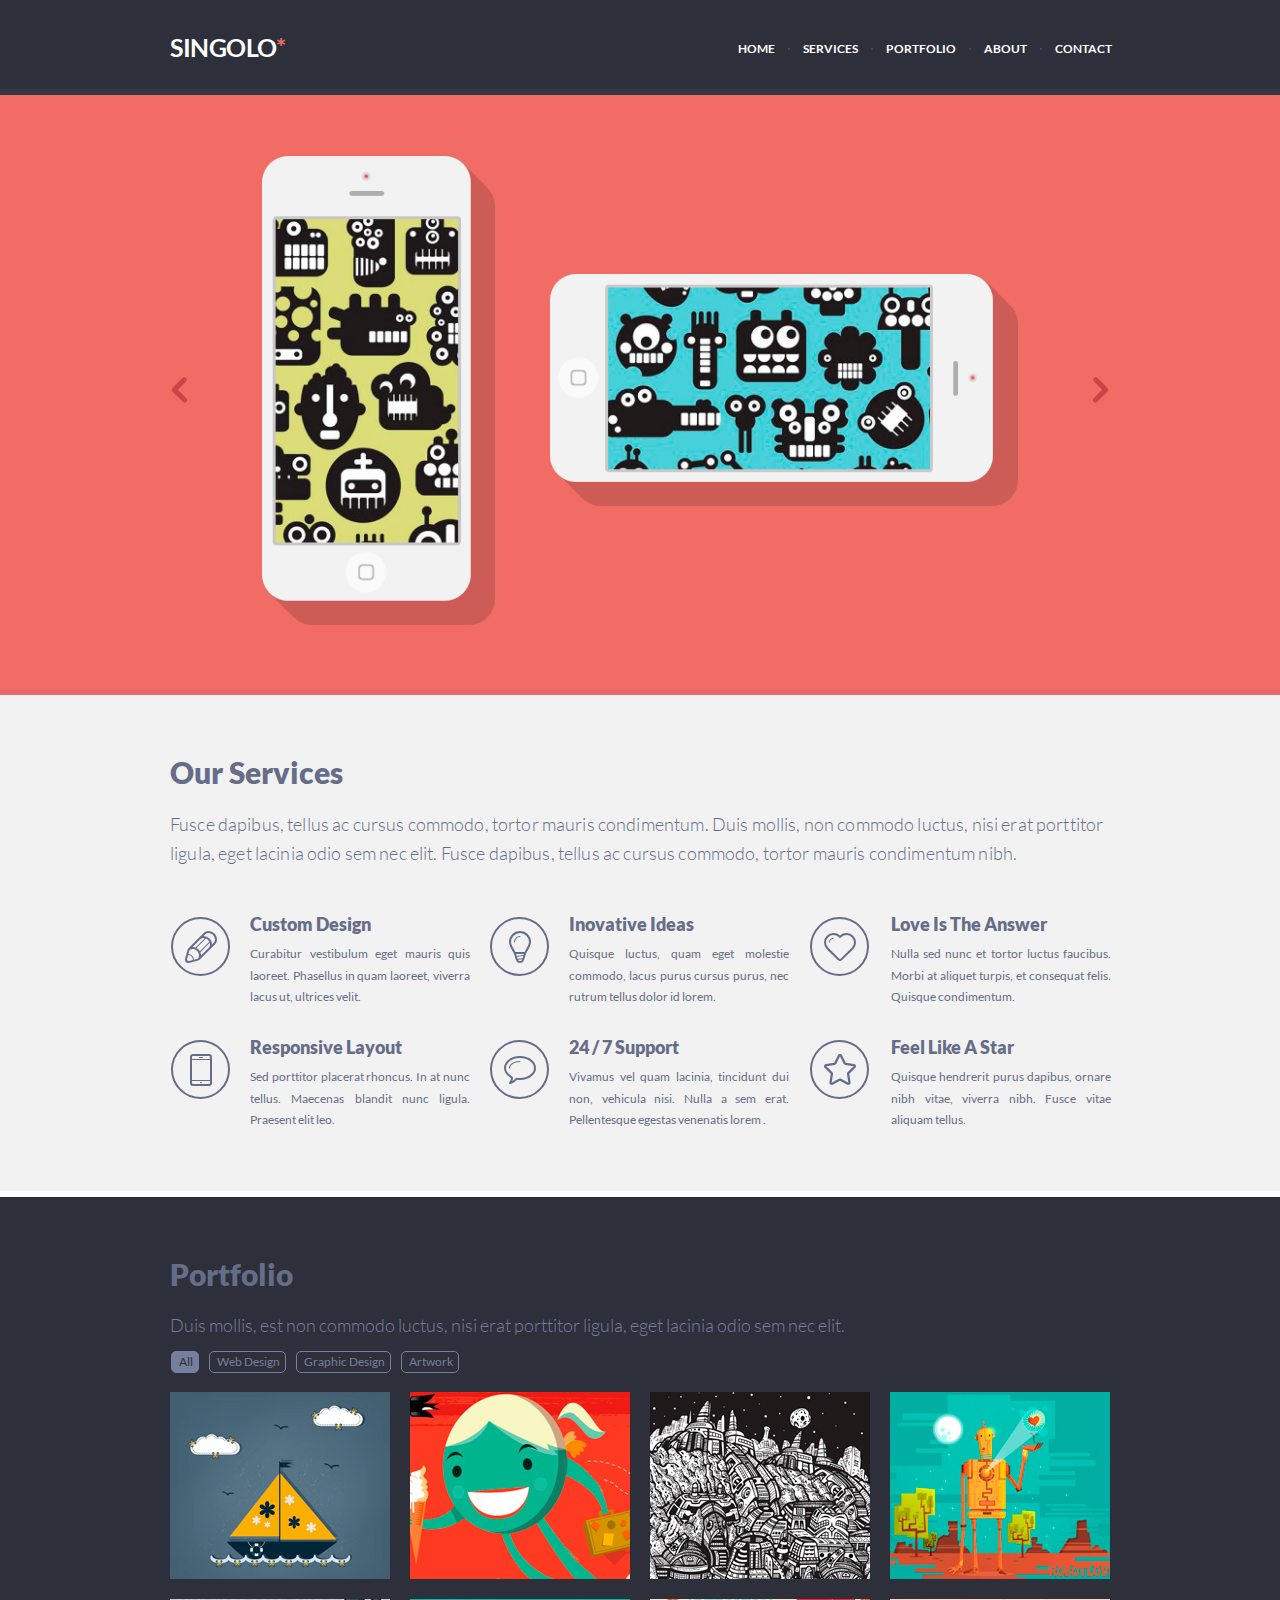
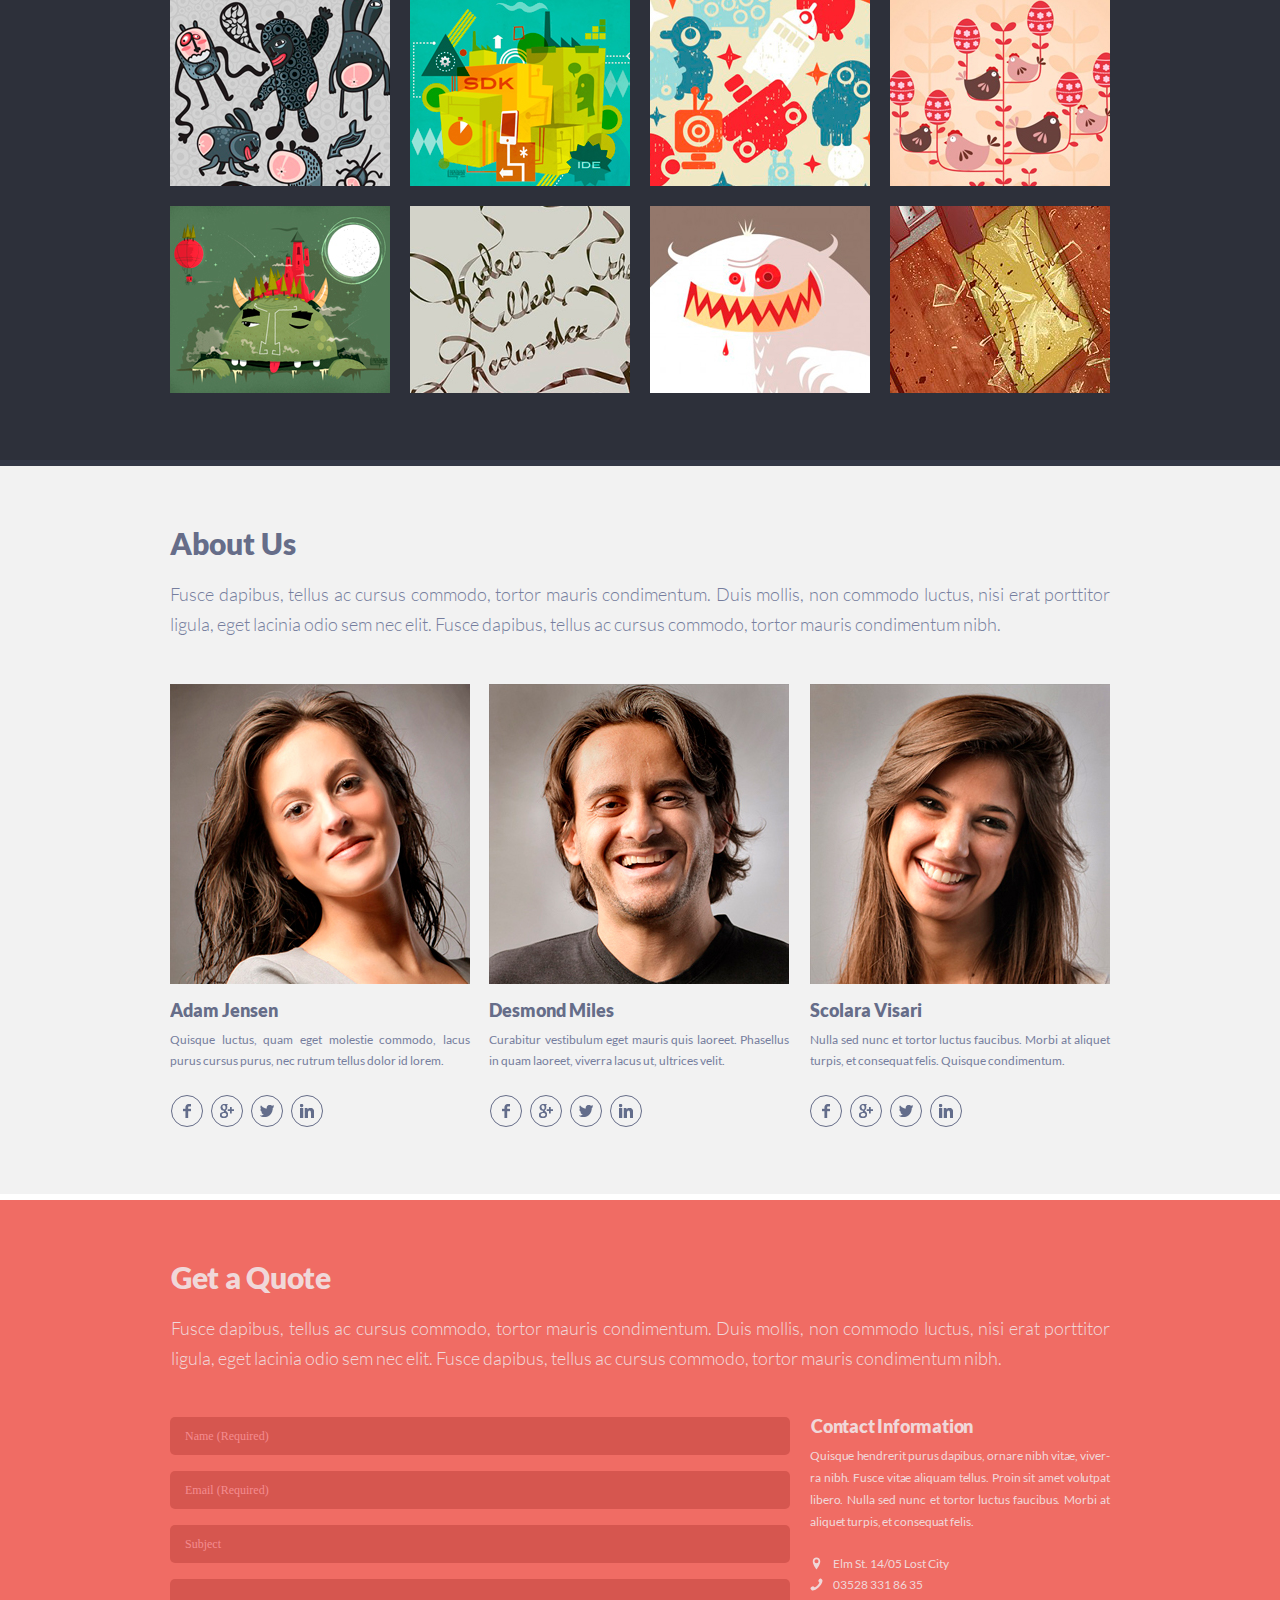
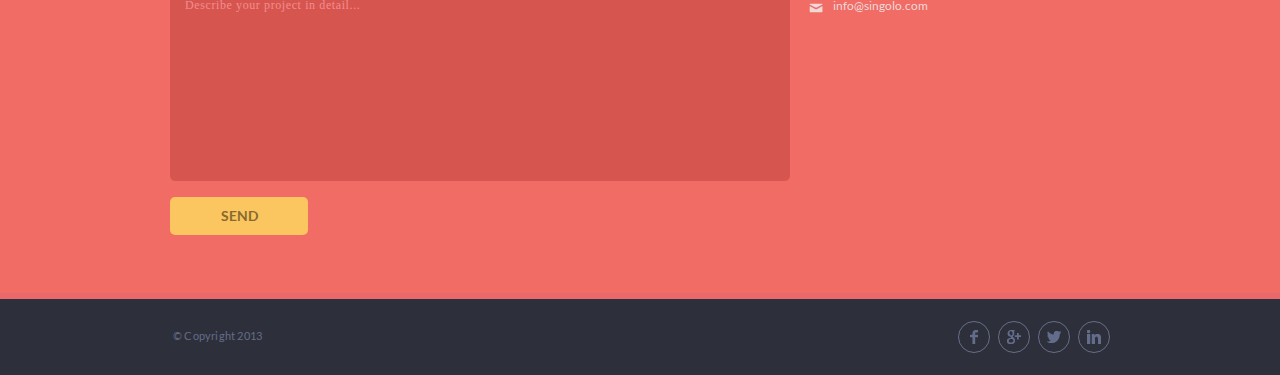
<file: index.html>
<!DOCTYPE html>
<html lang="en">
<head>
    <meta charset="UTF-8">
    <meta name="viewport" content="width=device-width, initial-scale=1.0">
    <link rel="stylesheet" href="style.css">
    <title>Singolo</title>
</head>
    <body>
        <header class="main-header">
            <nav class="main-nav container">
                <input type="checkbox" class="main-nav__checkbox" id="nav-toggle">
                <label for="nav-toggle" class="main-nav__button">
                    <span class="main-nav__icon"></span>
                </label>

                <h1><a href="#" class="logo">Singolo<span>*</span></a></h1>
                <ul class="main-nav__list" id="menu">
                    <li class="main-nav__item"><a href="#home" class="main-nav__link ">Home</a></li>
                    <li class="main-nav__item"><a href="#services" class="main-nav__link">Services</a></li>
                    <li class="main-nav__item"><a href="#portfolio" class="main-nav__link">Portfolio</a></li>
                    <li class="main-nav__item"><a href="#about" class="main-nav__link">About</a></li>
                    <li class="main-nav__item"><a href="#contact" class="main-nav__link">Contact</a></li>
                </ul>
                <div class="main-nav__background"></div>
            </nav>
        </header>
        <main>
            <a name="home"></a>
            
            <section class="slider slider--red" id="home">
                    <div class="slider__wrap container" id="slider">
                        <div class="slider__arrow slider__arrow--left"></div>
                        
                        <div class="slider__item active">
                            

                            
                            <div class="slide-img">
                                    <img src="assets/phone_vert.png" alt="Phone" class="phone">
                                    <div class="phone_btn phone_btn--vert"></div>
                                    <div class="phone_screen phone_screen--vert"></div>
                            </div>
                            
                            <div class="slide-img slide-img2">
                                    <img src="assets/phone_hor.png" alt="Phone" class="phone phone--horiz">
                                    <div class="phone_btn phone_btn--hor"></div>
                                    <div class="phone_screen phone_screen--hor"></div>
                                </div>
                            
                        </div>
    
                        <div class="slider__item">
                                <img src="assets/phone_three.png" alt="Phone" class="phone">
                            </div>
    
                        <div class="slider__arrow slider__arrow--right"></div>
            
                    </div>
                    
                    
                    
                </section>
            <a name="services"></a>
            <section class="services" id="services">
                <div class="container">
                    <h2 class="services__title">Our Services</h2>
                    <p class="services__text">
                    Fusce dapibus, tellus ac cursus commodo, tortor mauris condimentum. Duis mollis, non commodo luctus, nisi erat porttitor ligula, eget lacinia odio sem nec elit. Fusce dapibus, tellus ac cursus commodo, tortor mauris condimentum nibh.</p>
                    <ul class="services__list">
                        <li class="services__item">
                            <div class="services__icon">
                                <svg>
                                    <use xlink:href="assets/sprite.svg#pen"></use>
                                </svg>  
                            </div>
                            <div class="services__info">
                                <h3 class="services__name">Custom Design</h3>
                                <p class="services__description">Curabitur vestibulum eget mauris quis laoreet. Phasellus in quam laoreet, viverra lacus ut, ultrices velit.</p>
                            </div>
                            
                        </li>
                        <li class="services__item">
                            <div class="services__icon">
                                
                                <svg>
                                    <use xlink:href="assets/sprite.svg#lightbulb"></use>
                                </svg>  
                            </div>
                            <div class="services__info">
                                <h3 class="services__name">Inovative Ideas</h3>
                                <p class="services__description">Quisque luctus, quam eget molestie commodo, lacus purus cursus purus, nec rutrum tellus dolor id lorem.</p>
                            </div>
                            
                        </li>
                        <li class="services__item">
                            <div class="services__icon">
                                <svg>
                                    <use xlink:href="assets/sprite.svg#heart"></use>
                                </svg> 
                            </div>
                            <div class="services__info">
                                <h3 class="services__name">Love Is The Answer</h3>
                                <p class="services__description">Nulla sed nunc et tortor luctus faucibus. Morbi at aliquet turpis, et consequat felis. Quisque condimentum.</p>
                            </div>
                        </li>
                        <li class="services__item">
                            <div class="services__icon">
                                <svg>
                                    <use xlink:href="assets/sprite.svg#phone"></use>
                                </svg>  
                            </div>
                            <div class="services__info">
                                <h3 class="services__name">Responsive Layout</h3>
                                <p class="services__description">Sed porttitor placerat rhoncus. In at nunc tellus. Maecenas blandit nunc ligula. Praesent elit leo.</p>
                            </div>
                            
                        </li>
                        <li class="services__item">
                            <div class="services__icon">
                                <svg>
                                    <use xlink:href="assets/sprite.svg#bubble" viewBox="0 0 62 61" preserveAspectRatio="xMidYMid"></use>
                                </svg>
                            </div>
                            <div class="services__info">
                                <h3 class="services__name">24 / 7 Support</h3>
                                <p class="services__description">Vivamus vel quam lacinia, tincidunt dui non, vehicula nisi. Nulla a sem erat. Pellentesque egestas venenatis lorem .</p>
                            </div>
                        </li>
                        <li class="services__item">
                            <div class="services__icon">
                                <svg>
                                    <use xlink:href="assets/sprite.svg#star"></use>
                                </svg>  
                            </div>
                            <div class="services__info">
                                <h3 class="services__name">Feel Like A Star</h3>
                                <p class="services__description">Quisque hendrerit purus dapibus, ornare nibh vitae, viverra nibh. Fusce vitae aliquam tellus.</p>
                            </div>
                        </li>
                    </ul> 
                </div>
            </section>
            <a name="portfolio"></a>
            <section class="portfolio" id="portfolio">
                <div class="container">
                    <h2 class="portfolio__title title--h2">
                        Portfolio
                    </h2>
                    <p class="portfolio__desc text--desc">
                        Duis mollis, est non commodo luctus, nisi erat porttitor ligula, eget lacinia odio sem nec elit.
                    </p>
                    <ul class="portfolio__filters" id="filters">
                        <li class="portfolio__filters__link portfolio__filters__link--active">All</li>
                        <li class="portfolio__filters__link">Web Design</li>
                        <li class="portfolio__filters__link">Graphic Design</li>
                        <li class="portfolio__filters__link">Artwork</li>
                    </ul>
                    <div class="portfolio__gallery" id="gallery">
                        <img src="assets/pic-1.jpg" alt="Picture 1" class="portfolio__gallery__item">
                        <img src="assets/pic-2.jpg" alt="Picture 2" class="portfolio__gallery__item">
                        <img src="assets/pic-3.jpg" alt="Picture 3" class="portfolio__gallery__item">
                        <img src="assets/pic-4.jpg" alt="Picture 4" class="portfolio__gallery__item">
                        <img src="assets/pic-5.jpg" alt="Picture 5" class="portfolio__gallery__item">
                        <img src="assets/pic-6.jpg" alt="Picture 6" class="portfolio__gallery__item">
                        <img src="assets/pic-7.jpg" alt="Picture 7" class="portfolio__gallery__item">
                        <img src="assets/pic-8.jpg" alt="Picture 8" class="portfolio__gallery__item">
                        <img src="assets/pic-9.jpg" alt="Picture 9" class="portfolio__gallery__item">
                        <img src="assets/pic-10.jpg" alt="Picture 10" class="portfolio__gallery__item">
                        <img src="assets/pic-11.jpg" alt="Picture 11" class="portfolio__gallery__item">
                        <img src="assets/pic-12.jpg" alt="Picture 12" class="portfolio__gallery__item">
                    </div>  
                </div>
            </section>
            <a name="about"></a>
            <section class="about" id="about">
                <div class="container">
                    <h2 class="about__title title--h2">
                        About Us
                    </h2>
                    <p class="about__desc text--desc">
                        Fusce dapibus, tellus ac cursus commodo, tortor mauris condimentum. Duis mollis, non commodo luctus, nisi erat porttitor ligula, eget lacinia odio sem nec elit. Fusce dapibus, tellus ac cursus commodo, tortor mauris condimentum nibh.
                    </p>
                    <div class="persons-wrap">
                        <div class="person">
                            <img src="assets/person-1.jpg" alt="Photo" class="person__photo">
                            <h3 class="person__name">Adam Jensen</h3>
                            <p class="person__desc">Quisque luctus, quam eget molestie commodo, lacus purus cursus purus, nec rutrum tellus dolor id lorem.</p>
                            <div class="social__list">
                                <a href="#" class="social__link"><img src="assets/facebook.png" alt="Facebook"></a>
                                <a href="#" class="social__link"><img src="assets/google.png" alt="Google"></a>
                                <a href="#" class="social__link"><img src="assets/twitter.png" alt="Twitter"></a>
                                <a href="#" class="social__link"><img src="assets/linkedin.png" alt="Linkedin"></a>
                            </div>
                        </div>
                        <div class="person">
                            <img src="assets/person-2.jpg" alt="Photo" class="person__photo">
                            <h3 class="person__name">Desmond Miles</h3>
                            <p class="person__desc">Curabitur vestibulum eget mauris quis laoreet. Phasellus in quam laoreet, viverra lacus ut, ultrices velit.</p>
                            <div class="social__list">
                                <a href="#" class="social__link"><img src="assets/facebook.png" alt="Facebook"></a>
                                <a href="#" class="social__link"><img src="assets/google.png" alt="Google"></a>
                                <a href="#" class="social__link"><img src="assets/twitter.png" alt="Twitter"></a>
                                <a href="#" class="social__link"><img src="assets/linkedin.png" alt="Linkedin"></a>
                            </div>
                        </div>
                        <div class="person">
                            <img src="assets/person-3.jpg" alt="Photo" class="person__photo">
                            <h3 class="person__name">Scolara Visari</h3>
                            <p class="person__desc">Nulla sed nunc et tortor luctus faucibus. Morbi at aliquet turpis, et consequat felis. Quisque condimentum.</p>
                            <div class="social__list">
                                <a href="#" class="social__link"><img src="assets/facebook.png" alt="Facebook"></a>
                                <a href="#" class="social__link"><img src="assets/google.png" alt="Google"></a>
                                <a href="#" class="social__link"><img src="assets/twitter.png" alt="Twitter"></a>
                                <a href="#" class="social__link"><img src="assets/linkedin.png" alt="Linkedin"></a>
                            </div>
                        </div>
                    </div>
                </div>
            </section>
            <a name="contact"></a>
            <section class="interaction" id="contact">
                <div class="container">
                    <h2 class="interaction__title title--h2">
                        Get a Quote
                    </h2>
                    <p class="interaction__desc text--desc">
                        Fusce dapibus, tellus ac cursus commodo, tortor mauris condimentum. Duis mollis, non commodo luctus, nisi erat porttitor ligula, eget lacinia odio sem nec elit. Fusce dapibus, tellus ac cursus commodo, tortor mauris condimentum nibh.
                    </p>
                    <div class="interaction__box">
                        <div class="contacts">
                            <h3 class="contacts__title">Contact Information</h3>
                            <p class="contacts__text">
                                Quisque hendrerit purus dapibus, ornare nibh vitae, viver&shy;ra nibh. Fusce vitae aliquam tellus. Proin sit amet volutpat libero. Nulla sed nunc et tortor luctus faucibus. Morbi at aliquet turpis, et consequat felis. 
                            </p>
                            <ul class="contacts__list">
                                <li class="contacts__item contacts__item--address">
                                    Elm St. 14/05 Lost City 
                                </li>
                                <li class="contacts__item contacts__item--phone">
                                    <a href="tel:035283318635" class="contacts__link">03528 331 86 35</a> 
                                </li>
                                <li class="contacts__item contacts__item--email">
                                    <a href="mailto:info@singolo.com" class="contacts__link">info@singolo.com</a>
                                </li>
                            </ul>
                        </div>
                        <div class="interaction__form">
                            <form method="post" id="form">
                                <input type="text" name="name" placeholder="Name (Required)" required class="interaction__input">
                                <input type="email" name="email" placeholder="Email (Required)" required class="interaction__input">
                                <input type="text" name="subject" placeholder="Subject" class="interaction__input" id="form-subject">
                                <textarea name="description" placeholder="Describe your project in detail..." maxlength="1000" class="interaction__textarea" id="form-desc"></textarea>
                                <button type="submit" value="SEND" class="btn interaction__button" id="form-btn">SEND</button>
                            </form>
                            
                        </div>
                    </div>
                </div>
                <div class="popup hidden">
                    <div class="popup__box">
                        <h3 class="popup__title">The letter was sent</h3>
                        <p class="popup__topic"><b>Subject:</b> Singolo</p>
                        <p class="popup__desc"><strong>Description:</strong> Lorem ipsum dolor sit amet consectetur adipisicing elit.</p>
                        <button class="btn popup__btn" id="popup-btn">Ok</button>
                    </div>
                </div>
            </section>
        </main>
        <footer class="main_footer">
            <div class="container">
                <div class="main_footer__wrap">
                    <span class="copyright">&copy; Copyright 2013</span>
                    <div class="social__list">
                        <a href="#" class="social__link"><img src="assets/facebook.png" alt="Facebook"></a>
                        <a href="#" class="social__link"><img src="assets/google.png" alt="Google"></a>
                        <a href="#" class="social__link"><img src="assets/twitter.png" alt="Twitter"></a>
                        <a href="#" class="social__link"><img src="assets/linkedin.png" alt="Linkedin"></a>
                    </div>
                </div>
            </div>
        </footer>
        <script src="script.js"></script>
    </body>
</html>
</file>
<file: style.css>
@font-face {
    font-family: "Lato Regular";
    src: url("assets/fonts/Lato-Regular.ttf") format("truetype"),
    url("assets/fonts/Lato-Regular.woff") format("woff"),
    url("assets/fonts/Lato-Regular.woff2") format("woff2");
    font-style: normal;
    font-weight: 400;
}

@font-face {
    font-family: "Lato Light";
    src: url("assets/fonts/Lato-Light.ttf") format("truetype"),
    url("assets/fonts/Lato-Light.woff") format("woff"),
    url("assets/fonts/Lato-Light.woff2") format("woff2");
    font-style: normal;
    font-weight: 300;
}

@font-face {
    font-family: "Lato Bold";
    src: url("assets/fonts/Lato-Bold.ttf") format("truetype"),
    url("assets/fonts/Lato-Bold.woff") format("woff"),
    url("assets/fonts/Lato-Bold.woff2") format("woff2");
    font-style: normal;
    /*font-weight: 700;*/
}

@font-face {
    font-family: "Lato Black";
    src: url("assets/fonts/Lato-Black.ttf") format("truetype"),
    url("assets/fonts/Lato-Black.woff") format("woff"),
    url("assets/fonts/Lato-Black.woff2") format("woff2");
    font-style: normal;
    font-weight: 900;
}

*,
*::after,
*::before {
    margin: 0;
    padding: 0;
    box-sizing: inherit;
}

html {
    scroll-behavior: smooth
}

body {
    font-family: 'Lato Regular', sans-serif;
    font-size: 16px;
    box-sizing: border-box;
}

img {
	max-width: 100%;
	height: auto;
}

.container {
    max-width: 940px;
    margin: 0 auto;
}

@media only screen and (max-width: 1019px) {
    .container {
        padding: 0 40px;
    }
}
@media only screen and (max-width: 767px) {
    .container {
        padding: 0 30px;
    }
}

.title--h2 {
    font-family: "Lato Black";
    font-size: 30px;
    font-weight: 900;
    color: #666d89;
    padding-bottom: 18px;
}

.text--desc {
    font-size: 18px;
    line-height: 30px;
    color: #767e9e;
    font-family: "Lato Light";
    font-weight: 300;
    letter-spacing: .5;
    text-align: justify;
}

.main-header {
    position: fixed;
    width: 100%;
    top: 0;
    z-index: 100;
    background-color: #2d303a;
    border-bottom: 6px solid #323746;

}

.main-nav {
    position: relative;
    height: 89px;
    display: flex;
    justify-content: space-between;
    align-items: center;
    z-index: 100;

}

.logo {
    font-family: 'Lato Bold', sans-serif;
    text-decoration: none;
    text-transform: uppercase;
    color: #fff;
    font-size: 25px;
    line-height: 28px;
    font-weight: 700;
    letter-spacing: -0.45px;
    position: relative;
    z-index: 100;
}

.logo > span {
    color: #f06c64; 
}

.main-nav__list {
    list-style: none;
    display: flex;
    align-items: center;
    justify-content: space-between;
    z-index: 100;
}

.main-nav__item {
    margin-top: 5px;
    margin-right: -2px;
    margin-left: 14px;
}

.main-nav__item:not(:first-child)::before {
    content: '';
    display: inline-block;
    width: 2px;
    height: 2px;
    border-radius: 50%;
    background-color: #494e62;
    margin-right: 14px;
    transform: translate(1px, -3px);
}

.main-nav__link {
    display: inline-block;
    font-family: 'Lato Bold', sans-serif;
    text-decoration: none;
    text-transform: uppercase;
    color: #fff;
    font-size: 12.2px;
    line-height: 1.2;
}

.main-nav__link:hover {
    color: #f06c64;
}

.main-nav__link--active {
    color: #f06c64;
}

.main-nav__checkbox {
    display: none;
}

.main-nav__button {
    display: none;
    position: absolute;
    width: 25px;
    height: 25px;
    top: 35px;
    left: 20px;
    z-index: 100;

}

.main-nav__icon,
.main-nav__icon::before,
.main-nav__icon::after {
    display: block;
    width: 25px;
    height: 2px;
    background-color: #fff;
    border-radius: 5px;
   
    transition: all .5s;
}

.main-nav__icon::before,
.main-nav__icon::after {
    content: "";
    position: absolute;
    left: 0;
}

.main-nav__icon::before {
    top: -8px;
}

.main-nav__icon::after {
    top: 8px;
}

.main-nav__checkbox:checked + .main-nav__button .main-nav__icon {
    transform: rotate(90deg);
}

.main-nav__background {
    display: none;
    position: fixed;
    top: 0;
    left: 0;
    width: 100vw;
    height: 100vh;
    background: #2D303A;
    opacity: 0; 
    z-index: 98;
    transition: all .5s;
}

.main-nav__checkbox:checked ~ .main-nav__list {
    transform: translateX(0);
    visibility: visible;
}

.main-nav__checkbox:checked ~ .main-nav__background {
    opacity: 0.6; 
    display: block;
}

@media only screen and (max-width: 767px) {
    .main-header {
        border-bottom: none;
    }
    .main-nav__list {
        z-index: 99;
        position: absolute;
        top: 0;
        left: 0;
        width: 74%;
        height: 100vh;
        flex-direction: column;
        justify-content: center;
        align-items: flex-start;
        background: #2D303A;
        transform: translateX(-101%);
        visibility: hidden;
        transition: transform .5s;
    }
    .main-nav__item:not(:first-child)::before {
        display: none;
    }
    .main-nav__item {
        margin-left: 71px;
        margin-bottom: 27px;
    }
    .main-nav__link {
        font-size: 24px;
        line-height: 29px;
    }
    .main-nav {
        height: 71px;
        justify-content: center;
    }   
    .main-nav__button {
        display: block;
    }
    .main-nav__background {
        display: none;
    }
}

section {
    scroll-margin-top: 95px;
}

@media only screen and (max-width: 767px) {
    section {
        scroll-margin-top: 70px;
    }
}
.slider {
    margin-top: 95px;
}

.slider--red {
    background-color: #f06c64;
    border-bottom: 6px solid #ea676b;
}

.slider--blue {
    background-color: #648BF0;
    border-bottom: 6px solid #4764ad;
}

.slider__wrap {
    position: relative;
    display: flex;
    justify-content: space-between;
    align-items: center;
    overflow: hidden;
    height: 594px;
}

.slider__arrow {
    width: 25px;
    height: 30px;
    position: relative;
    margin-top: -6px;
    cursor: pointer;
}

.slider__arrow::before,
.slider__arrow::after {
    content: '';
    position: absolute;
    top: 50%;
    left: 50%;
    display: block;
    width: 19px;
    height: 5px;
    border-radius: 5px;
    background: #ca4549;
}

.slider__arrow::before {
    transform: rotate(45deg) translate(-50%);
}

.slider__arrow::after {
    transform: rotate(-45deg) translate(-40%, -50%);
}

.slider__arrow--left {
    transform: scale(-1, 1);
}

.slider__arrow:hover::after,
.slider__arrow:hover::before {
    background: #f2f2f2;
}

.slider__item {
    position: relative;
    display: none;
    width: 796px;
    
    margin: 0 auto;
    overflow: hidden;
    justify-content: center;
    align-items: center;
    animation: 0.5s ease-in-out;
    padding: 0 20px;
}

.slide-img2 {
    margin-left: 55px;
}

.phone {
    display: inline-block;
}

.phone--horiz {
    margin-top: -1px;
    margin-right: -1px;
    
}

.phone_btn {
    position: absolute;
    width: 42px;
    height: 42px;
    background-color: rgba(0, 0, 0, 0);
    border-radius: 50%;
    cursor: pointer;

}

.phone_btn--vert {
    bottom: 7.5%;
    left: 13%;
}

.phone_btn--hor {
    top: 43%;
    left: 40%;
}

.phone_screen {
    position: absolute;
    width: 23%;
    height: 68.7%;
    background-color: #000;
    opacity: 1;
}
.phone_screen--vert {
    display: none;
    top:13.3%;
    left: 4.2%;
}

.phone_screen--hor {
    display: none;
    transform: rotate(90deg);
    top: 12.9%;
    right: 22.2%;
}

.next .phone_screen--vert,
.next .phone_screen--hor {
    opacity: 0;
}

.active,
.next {
    display: flex;
}

.next {
    position: absolute;
    width: 100%;
  }



.to-left {
    animation-name: left;
}

.to-right {
    animation-name: right;
    animation-direction: reverse;

}

.from-left {
    animation-name: left;
    animation-direction: reverse;

}

.from-right {
    animation-name: right;

}

@keyframes left {
    from {
        left: 0;
    }
    to {
        left: -100%;
    }
}

@keyframes right {
    from {
        left: 100%;
    }
    to {
        left: 0;
    }
}

@media only screen and (max-width: 1019px) {
    .slider__wrap {
        height: 75vh;
    }
    .slide-img2 {
        margin-left: 45px;
    }
    .phone_btn,
    .phone_screen {
        display: none;
    }
 }

@media only screen and (max-width: 767px) {
    
   .slider {
       margin-top: 71px;
       border-bottom: none;
   }
   .slide-img2 {
        margin-left: 25px;
    }
}

@media only screen and (max-width: 670px) {
    .slider__wrap {
        height: 50vh;
    }
 }

 @media only screen and (max-width: 520px) {
    .slider__wrap {
        height: 40vh;
    }
 }

 @media only screen and (max-width: 420px) {
    .slider__wrap {
        height: 30vh;
    }
 }


.services {
    background-color: #f2f2f2;
    color: #666d89;
    padding: 60px 0 30px 0;
    border-bottom: 6px solid #fff;
}

.services__title {
    font-family: 'Lato Black', sans-serif;
    font-size: 30px;
    line-height: 1.15;
    margin-bottom: 20px;
}

.services__text {
    font-family: 'Lato Light', sans-serif;
    font-size: 18px;
    line-height: 1.66;
    letter-spacing: .008em;

    
}

.services__list {
    list-style: none;
    display: flex;
    flex-wrap: wrap;
    justify-content: space-between;
    margin-top: 46px;
}

.services__item {
    margin-bottom: 35px;
    margin-right: 5px;
    display: flex;
    width: 300px;   
}

.services__item:nth-child(3n) {
    margin-right: 0;
}

.services__item:nth-child(1),
.services__item:nth-child(4) {
    padding-left: 1px;
}

.services__icon {
    margin-right: 20px;
    margin-top: 2px;
    padding-left: 1px;
    display: flex;
    justify-content: center;
    align-items: center;
    position: relative;
    min-width: 59px;
    height: 59px;
    border: 2px solid #666d89;
    border-radius: 50%;
}

.services__icon svg {
    display: inline-block;
    fill: #666d89;
    max-height: 32px;
    max-width: 32px;
}

.services__item:nth-child(3n) .services__info {
    margin-left: 2px;
}

.services__name {
    font-family: 'Lato Black', sans-serif;
    font-size: 18px;
    line-height: 1;
}

.services__description {
    font-family: 'Lato Regular', sans-serif;
    font-size: 12px;
    padding-top: 10px;
    text-align: justify;
    line-height: 1.8;
    width: 220px;
    height: 70px;

    
    overflow: hidden;
    text-overflow: ellipsis;
}

@media only screen and (max-width: 1019px) {
    .services__item {
        margin-right: 40px;
        width: calc(50% - 40px);
    }
    
    .services__item:nth-child(3n) {
        margin-right: 40px;
    }

    .services__info {
        width: 100%;
    }
    .services__description {
        width: 100%;
    }
    
}

@media only screen and (max-width: 767px) {
    .services {
        border-bottom: none;
    }
    .services__list {
        flex-direction: column;
    }

    .services__item {
        width: 100%;
    }
}

.portfolio {
    background-color: #2d303a;
    border-bottom: 6px solid #323746;
    padding-top: 59px;
    padding-bottom: 67px;
}

.portfolio__filters {
    list-style: none;
    display: flex;
    padding: 11px 1px;
}

.portfolio__filters__link {
    font-size: 12px;
    line-height: 20px;
    color: #767e9e;
    border: 1px solid #767e9e;
    border-radius: 5px;
    padding-left: 7px;
    padding-right: 5px;
    margin-right: 10px;
}

.portfolio__filters__link:hover {
    color: #c5c5c5;
    border: 1px solid #c5c5c5;
    cursor: pointer;
}

.portfolio__filters__link--active {
    background-color: #767e9e;
    color: #2d303a;
}

.portfolio__filters__link:hover.portfolio__filters__link--active{
    color: #2d303a;
    border: 1px solid #767e9e;
    cursor: default;
}

.portfolio__gallery {
    display: grid;
    grid-template-columns: repeat(4, 1fr);
    grid-gap: 20px;
    margin-top: 8px;
    
}

.portfolio__gallery__item {
    cursor: pointer;
    width: 100%;
}

.portfolio__gallery__item--active {
    outline: 5px solid #F06C64;
    outline-offset: -5px;
    
}

.portfolio__gallery__item:nth-child(n+13) {
    display: none;
}

@media only screen and (max-width: 1019px) {
    .portfolio__gallery {

        grid-template-columns: repeat(3, 1fr);
        margin-top: 17px;
    }

    .portfolio__gallery__item {
        object-fit: fill;
    }
}

@media only screen and (max-width: 767px) {
    .portfolio {
        border-bottom: none;
    }
    .portfolio__gallery {
        grid-template-columns: repeat(2, 1fr);
    }
}

.about {
    padding-top: 59px;
    background-color: #f2f2f2;
    border-bottom: 6px solid #fff;
    padding-bottom: 67px;
}

.persons-wrap {
    display: flex;
    margin-top: 45px;
}

.person {
    width: 33%;
}

.person:first-child {
    margin-right: 19px;
}

.person:nth-child(2n) {
    margin-right: 21px;
}
.person__photo {
    width: 100%;
}

.person__name {
    font-size: 18px;
    line-height: 18px;
    
    color: #666d89;
    font-family: "Lato Black";
    font-weight: 900;
    margin-top: 14px;
    margin-bottom: 10px;

    white-space: nowrap;
    overflow: hidden;
    text-overflow: ellipsis;
}

.person__desc {
    font-size: 12px;
    line-height: 21px;
    color: #767e9e;
    text-align: justify;
}

@media only screen and (max-width: 767px) {
    .about {
        padding-top: 59px;
        padding-bottom: 11px;
        border-bottom: none;
    }
    .persons-wrap {
        flex-direction: column;
    }
    .person {
        width: 100%;
        margin-bottom: 34px;
    }
}

.social__list {  
    display: flex;
    margin-top: 24px;
    margin-left: 1px;
}

.person:last-child .social__list {
    margin-left: 0;
}


.social__link {
    display: flex;
    justify-content: center;
    align-items: center;
    width: 32px;
    height: 32px;
    border: 1px solid #666d89;
    border-radius: 50%;
    margin-right: 8px;
}

.social__link:hover{
    background-color: #666d89;
}

.social__link:hover img{
    filter: brightness(0.1) invert(95%);
}

.interaction {
    background-color: #f06c64;
    border-bottom: 6px solid #ea676b;
}

.interaction__title {
    font-size: 30px;
    line-height: 18px;
    letter-spacing: -0.3px;
    color: #f0d8d9;
    font-family: "Lato Black";
    font-weight: 900;
    padding-top: 68px;
    padding-left: 1px;
    padding-bottom: 27px;
}

.interaction__desc {
    font-size: 18px;
    line-height: 30px;
    color: #f0d8d9;
    font-family: "Lato Light";
    font-weight: 300;
    padding-left: 1px;

}

.interaction__box {
    display: flex;
    flex-direction: row-reverse;
    padding-top: 44px;
    padding-bottom: 58px;
}

.interaction__form {
    margin-right: 20px;
}

.interaction__form form {
    display: flex;
    flex-direction: column;
    align-items: stretch;
    width: 620px;
}

.interaction__input {
    height: 38px;
    background-color: #d6564f;
    border: none;
    border-radius: 5px;
    box-sizing: border-box;
    font-size: 12px;
    line-height: 22px;
    color: #f48c8f;
    padding: 0 15px;
    margin-bottom: 16px;
}

.interaction__input::placeholder,
.interaction__textarea::placeholder {
    font-family: 'Lato';
    font-size: 12px;
    line-height: 38px;
    color: #f48c8f;
}

.interaction__textarea::placeholder {
    font-family: 'Lato';
    font-size: 12px;
    line-height: 22px;
    color: #f48c8f;
}

.interaction__input:focus {
    box-shadow: 0 0 3px 2px #e84e45;
    outline: none;
}

.interaction__textarea {
    width: 620px;
    height: 202px;
    background-color: #d6564f;
    border: none;
    border-radius: 5px;
    font-family: 'Lato';
    letter-spacing: 0.6px;
    font-size: 12px;
    line-height: 22px;
    color: #f48c8f;
    resize: none;
    padding: 0 15px;
    padding-top: 15px;
    margin: 0px;
    margin-bottom: 16px;
}

.interaction__textarea:focus {
    box-shadow: 0 0 3px 2px #e84e45;
    outline: none;
}

.btn {
    background-color: #FBC65F;
    border: none;
    cursor: pointer;
    font-family: 'Lato Bold';
    font-size: 14px;
    line-height: 22px;
    color: #886A30;
    text-transform: uppercase;
    border-radius: 5px;
    padding: 0 15px;
}

.interaction__button {
    height: 38px;
    width: 138px;
}

.interaction__button:hover {
    background-color: #bf4c46;
}

.interaction__button:focus {
    box-shadow: 0 0 3px 2px #e84e45;
    outline: none;
}

.contacts__title {
    font-size: 18px;
    line-height: 18px;
    color: #f0d8d9;
    font-family: "Lato Black";
    font-weight: 900;
    padding-left: 1px;
    letter-spacing: -0.2px;
}

.contacts__text {
    font-size: 12px;
    line-height: 22px;
    letter-spacing: -0.1px;
    color: #f0d8d9;
    padding-top: 10px;
    text-align: justify
}

.contacts__list {
    list-style: none;
    margin-top: 23px;
    margin-left: -1px;
}

.contacts__item {
    font-size: 12px;
    color: #f0d8d9;
    padding-left: 24px;
    margin-bottom: 6px;
    background-repeat: no-repeat;
    background-size: contain;
    
}

.contacts__item--address {
    background-image: url(assets/location.svg);
}

.contacts__item--phone {
    background-image: url(assets/phone.svg);
}

.contacts__item--email {
    background-image: url(assets/mail.svg);
    background-size: 17px auto;
    background-position: 0px 3px;
}

.contacts__link {
    color: #f0d8d9;
    text-decoration: none;
}

.contacts__link:hover {
    text-decoration: underline;
}

@media only screen and (max-width: 1019px) {
    .contacts {
        width: 30%;
    }
    .interaction__form {
        margin-right: 30px;
        width: 70%;
    }
    .interaction__form form {
        width: 100%;
    }
    .interaction__textarea {
        width: 100%;
    }
}

@media only screen and (max-width: 767px) {
    .interaction {
        border-bottom: none;
    }
    .interaction__box {
        flex-direction: column-reverse;
        padding-bottom: 42px;
    }
    .contacts {
        width: 100%;
        margin-top: 30px;
    }
    .interaction__form {
        margin-right: 0;
        width: 100%;
    }
    .interaction__button {
        height: 50px;
        width: 100%;
    }
}

.popup {
    position: fixed;
    top: 0;
    left: 0;
    background-color: rgba(0, 0, 0, .7);
    width: 100vw;
    height: 100vh;
    color: #f0d8d9;
}

.popup__box {
    width: 40vw;
    min-height: 200px;
    max-height: 80vh;
    background-color: #bf4c46;
    margin: 0 auto;
    margin-top: 50vh;
    transform: translateY(-50%);
    display: flex;
    flex-direction: column;
    align-items: center;
    padding: 30px;
}

.popup__title {
    font-size: 18px;
    line-height: 18px;
    font-family: "Lato Black";
    font-weight: 900;
    text-transform: uppercase;
    padding-bottom: 18px;
}

.popup__topic,
.popup__desc {
    align-self: flex-start;
    font-family: "Lato Light";
    font-size: 14px;
    line-height: 26px;
    padding-bottom: 4px;

}

.popup__desc {
    overflow: hidden;
    text-overflow: ellipsis;
}

.popup__topic span,
.popup__desc span{
    font-family: "Lato Regular";
    font-size: 16px;
    line-height: 26px;
    padding-right: 5px;
}

.popup__btn {
    height: 38px;
    width: 90px;
    margin-top: 20px;
}

.popup__btn:hover {
    border: 1px solid rgba(255, 255, 255, .6);
    color: #f0d8d9;
}

.popup__btn:focus {
    outline: none;
}

.hidden {
    display: none;
}

@media only screen and (max-width: 767px) {
    .popup__box {
        width: 70vw;
    }
}


.main_footer {
    background-color: #2d303a;
}

.main_footer__wrap {
    display: flex;
    justify-content: space-between;
    padding: 22px 0;
}

.copyright {
    font-size: 11px;
    line-height: 30px;
    letter-spacing: 0.2px;
    color: #666d89;
    margin-left: 3px;
}

.main_footer .social__list {
    margin: 0;
    margin-right: -8px;
}

@media only screen and (max-width: 767px) {
    .main_footer__wrap {
        justify-content: center;
    }
    .copyright {
        display: none;
    }
}
</file>
